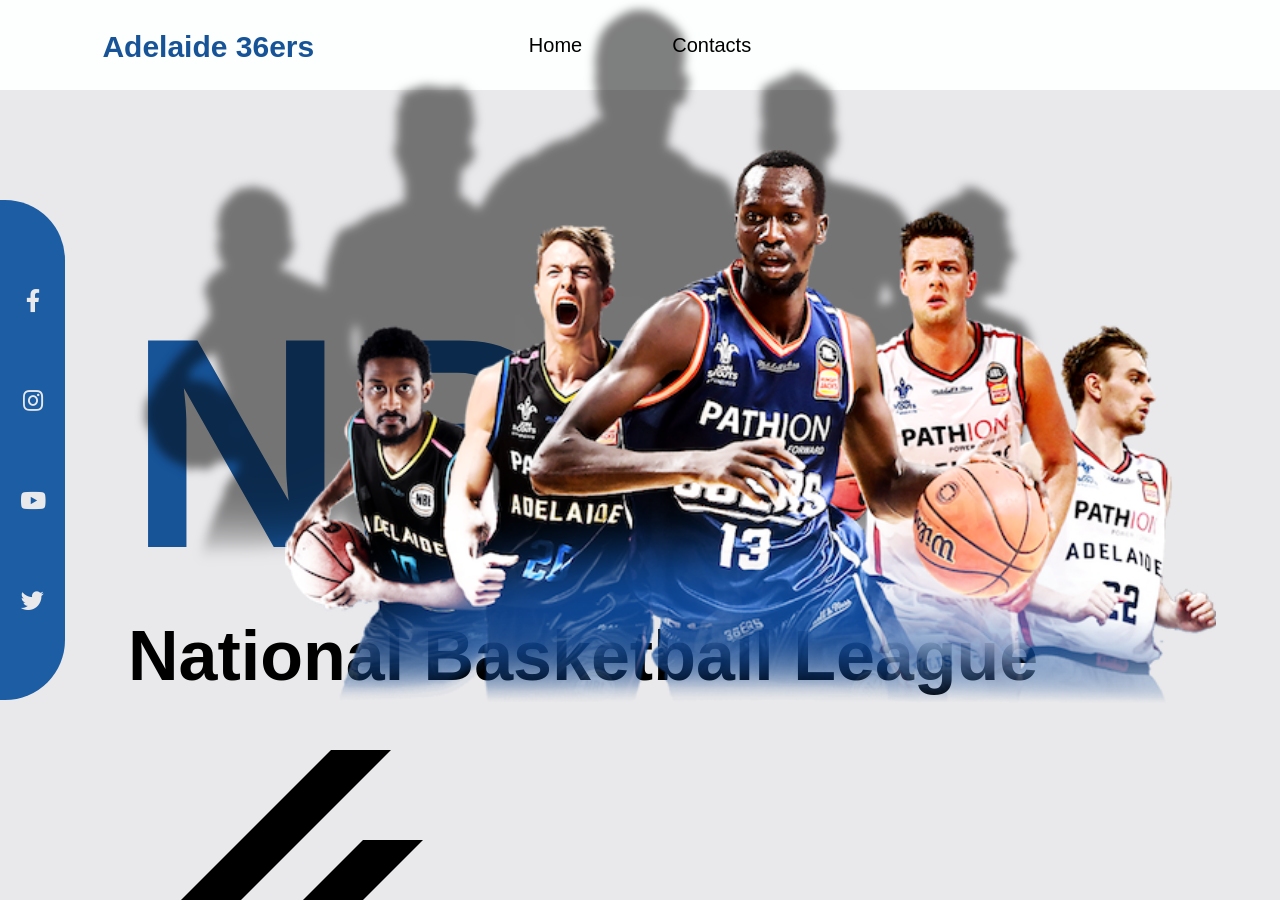
<file: index.htm>
<!DOCTYPE html>
<html lang="en">
  <head>
    <meta charset="UTF-8" />
    <meta http-equiv="X-UA-Compatible" content="IE=edge" />
    <meta name="viewport" content="width=device-width, initial-scale=1.0" />
    <title>Adelaide 36ers not Official Website</title>
    <!-- css link -->
    <link rel="stylesheet" href="css/style.css" />

    <!-- fontawesome CDN -->
    <link
      rel="stylesheet"
      href="https://cdnjs.cloudflare.com/ajax/libs/font-awesome/5.15.3/css/all.min.css"
    />
    <!-- end of fontawesome CDN -->

    <link rel="shortcut icon" href="assets/fav.png" />
  </head>
  <body>
    <div id="container">
      <!-- logo -->
      <div id="logo">Adelaide 36ers</div>

      <!-- navbar -->
      <div id="navbar">
        <ul>
          <li><a href="#">Home</a></li>
          <!--
          <li><a href="#">Blog</a></li>
          <li><a href="#">News</a></li>
          <li><a href="#">Privacy</a></li> 
            -->
          <li><a href="https://www.adelaide36ers.com/pages/club-staff">Contacts</a></li>
          <!-- login Button -->
            <!-- 
          <li id="login"><a href="#">Login</a></li>
            -->
        </ul>
      </div>

      <!-- image -->
      <div id="image">
        <img src="assets/basketball_Player.png" alt="basketball player" />
      </div>

      <!-- content -->
      <div id="content">
        <h2>NBL</h2>
        <h4>National Basketball League</h4>
      </div>

      <!-- icons -->
      <div id="icons">
        <!-- visit => "fontawesome.com" for icons -->
        <a href="https://www.facebook.com/Adelaide36ers"
          ><i class="fab fa-facebook-f"></i
        ></a>
        <a href="https://www.instagram.com/adelaide36ers"
          ><i class="fab fa-instagram"></i
        ></a>
        <a href="https://www.youtube.com/user/36ersTV"
          ><i class="fab fa-youtube"></i
        ></a>
        <a href="https://twitter.com/Adelaide36ers"
          ><i class="fab fa-twitter"></i
        ></a>
      </div>

      <!-- pagination -->
      <div id="pagination">
        <!-- left arrow -->
        <!-- 
        <a href="#"><i class="fas fa-angle-left"></i></a>
        -->
        <!-- right arrow -->
        <!-- 
        <a href="#"><i class="fas fa-angle-right"></i></a>
        -->
      </div>

      <!-- lines -->
      <div id="line1"></div>
      <div id="line2"></div>
    </div>
  </body>
</html>
</file>
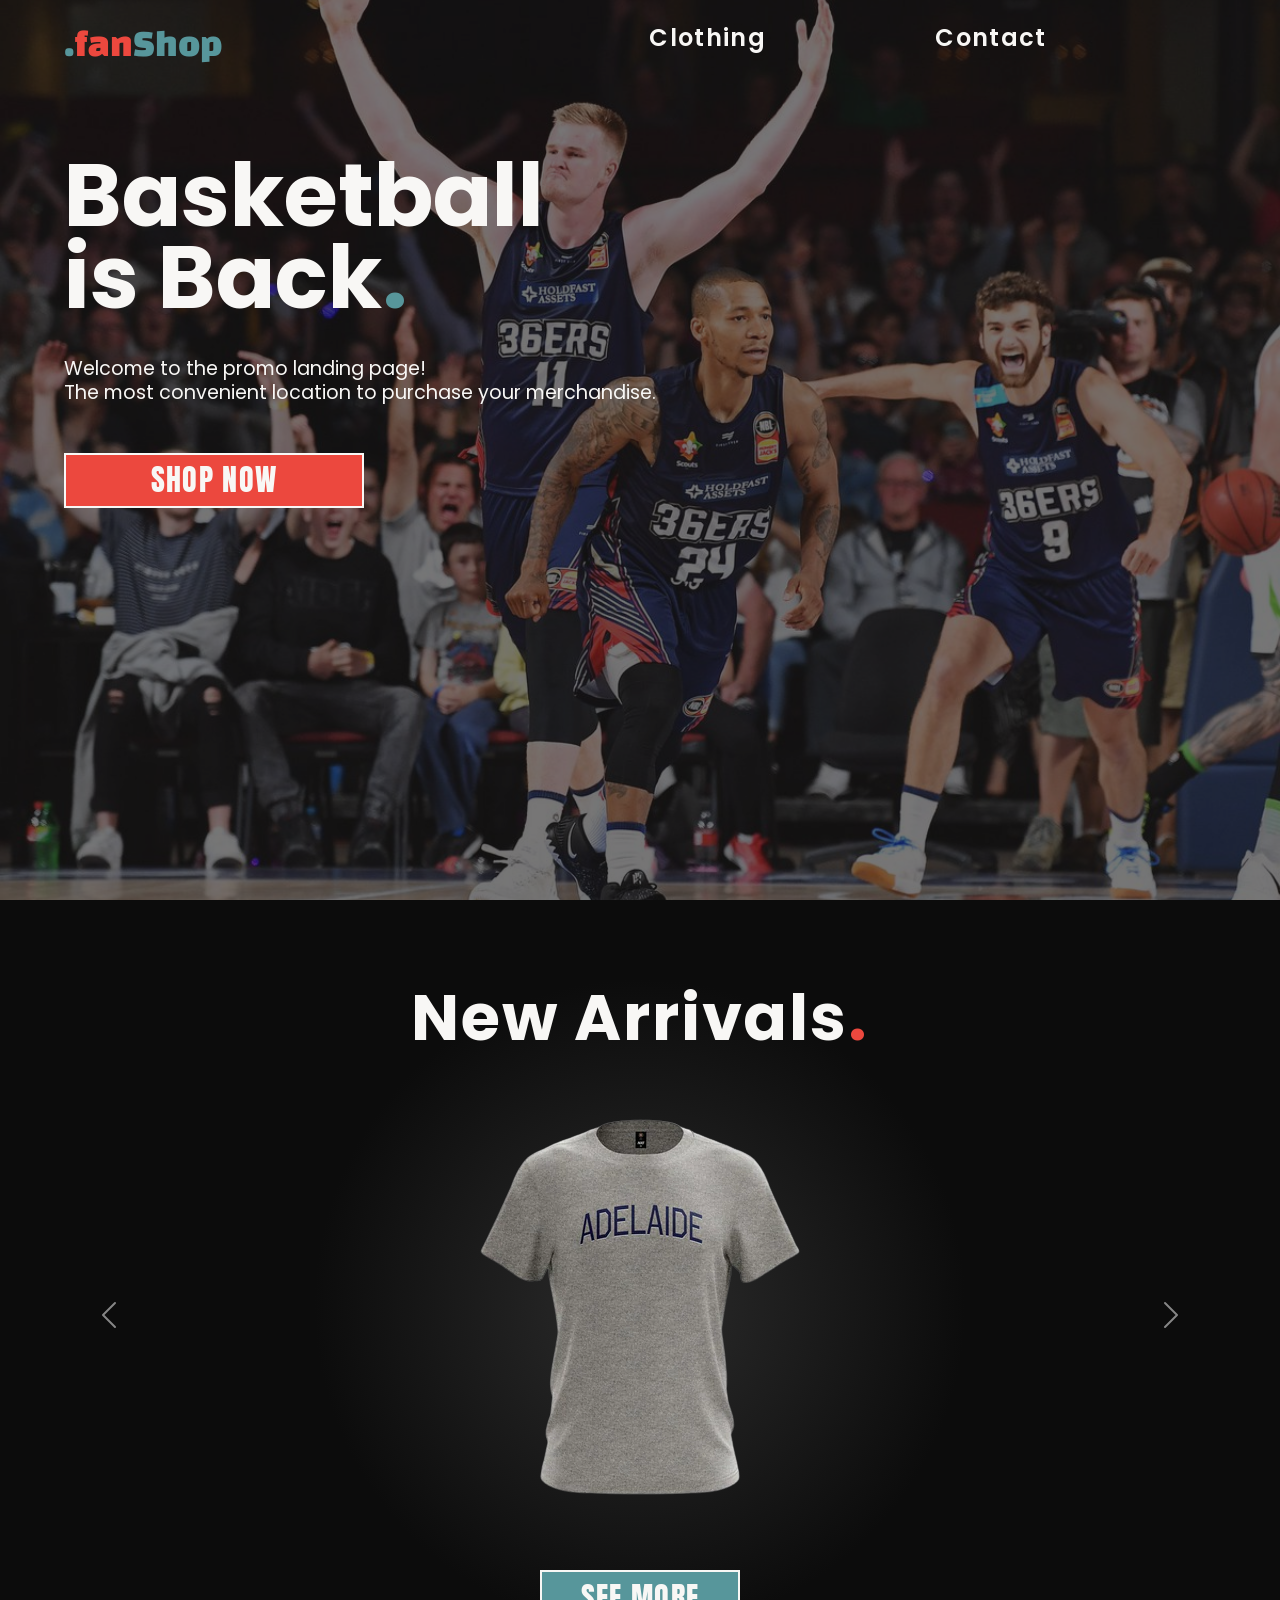
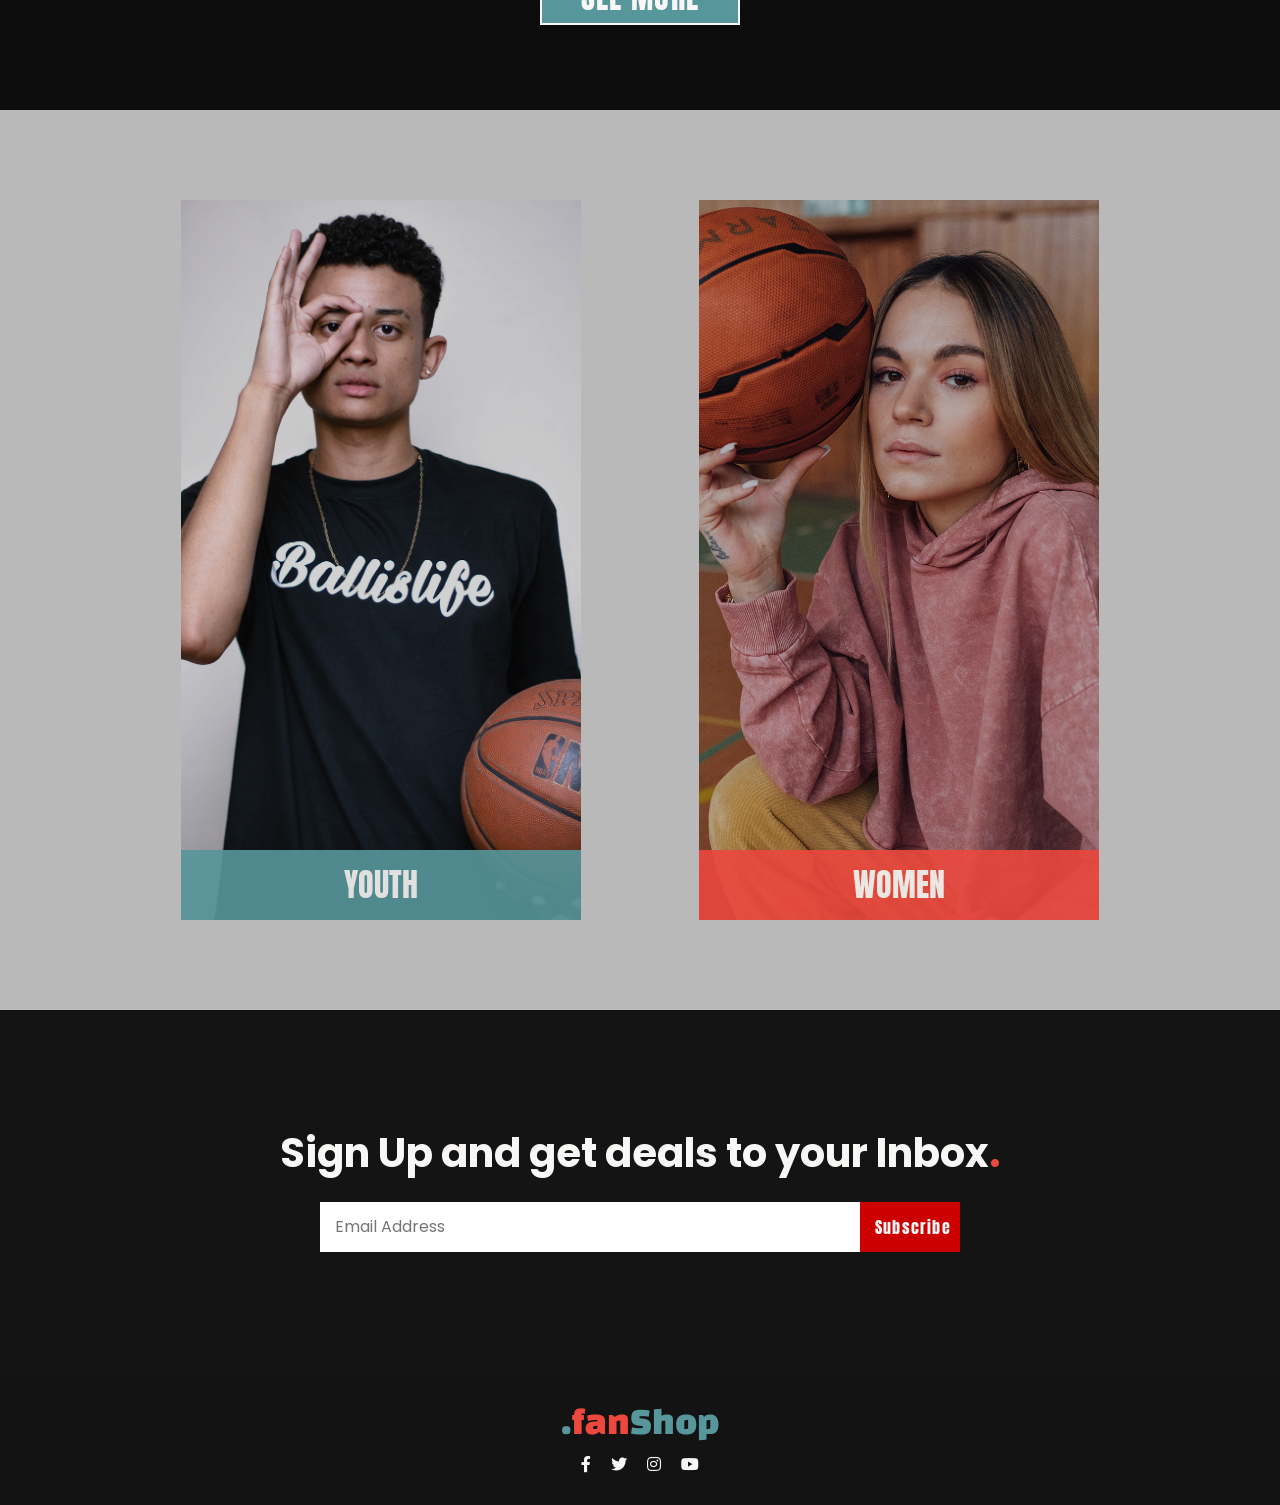
<file: index.html>
<!DOCTYPE html>
<html lang="en">
  <head>
    <meta http-equiv="X-UA-Compatible" content="IE=edge" />

    <title>Adelaide 36ers not Official Website</title>
    <!-- css link -->
    <!-- 
    <link rel="stylesheet" href="css/style.css" />-->

    <!-- fontawesome CDN -->
    <link
      rel="stylesheet"
      href="https://cdnjs.cloudflare.com/ajax/libs/font-awesome/5.15.3/css/all.min.css"
    />
    <!-- end of fontawesome CDN -->

    <link rel="shortcut icon" href="assets/fav.png" />

    <meta charset="UTF-8" />
    <meta name="viewport" content="width=device-width, initial-scale=1.0" />

    <!-- Bootstrap CDN for Carousel -->
    <link
      href="https://cdn.jsdelivr.net/npm/bootstrap@5.0.0-beta1/dist/css/bootstrap.min.css"
      rel="stylesheet"
      integrity="sha384-giJF6kkoqNQ00vy+HMDP7azOuL0xtbfIcaT9wjKHr8RbDVddVHyTfAAsrekwKmP1"
      crossorigin="anonymous"
    />

    <!-- css -->
    <link rel="stylesheet" href="style.css" />

    <!-- google fonts -->
    <link rel="preconnect" href="https://fonts.gstatic.com" />
    <link
      href="https://fonts.googleapis.com/css2?family=Anton&family=Changa+One:ital@0;1&family=Poppins:wght@300;400;500;600;700;800&display=swap"
      rel="stylesheet"
    />

    <!-- font awesome -->
    <!-- 
  <script src="https://kit.fontawesome.com/d7456ee4cf.js" crossorigin="anonymous"></script>-->

    <!-- Bootstrap JS for carousel -->
    <script
      src="https://cdn.jsdelivr.net/npm/bootstrap@5.0.0-beta1/dist/js/bootstrap.bundle.min.js"
      integrity="sha384-ygbV9kiqUc6oa4msXn9868pTtWMgiQaeYH7/t7LECLbyPA2x65Kgf80OJFdroafW"
      crossorigin="anonymous"
    ></script>
  </head>
  <body>
    <header>
      <div class="navWrapper">
        <nav class="menuBar">
          <div class="logoContainer">
            <h4 class="logo">
              <span class="red"><span class="blue">.</span>fan</span
              ><span class="blue">Shop</span>
            </h4>
          </div>
          <div class="navigationContainer">
            <ul class="navLinks">
              <!-- 
              <li><a class="navLink" href="#">Arrivals</a></li>-->
              <li>
                <a
                  class="navLink"
                  href="https://adelaide36ersstore.com/collections"
                  >Clothing</a
                >
              </li>
              <!-- 
              <li><a class="navLink" href="#">Newsletter</a></li>-->
              <li>
                <a
                  class="navLink"
                  href="https://www.adelaide36ers.com/pages/club-staff"
                  >Contact</a
                >
              </li>
            </ul>
          </div>
        </nav>
      </div>

      <div class="textWrapper">
        <div class="textContainer">
          <h1 class="mainHeading">
            Basketball<br />
            is Back<span class="blue">.</span>
          </h1>
          <h2 class="subHeading">
            Welcome to the promo landing page!<br />
            The most convenient location to purchase your merchandise.
          </h2>
          <span
            ><button
              class="mainButton"
              onclick="window.location.href='https://adelaide36ersstore.com';"
            >
              Shop now
            </button></span
          >
        </div>
      </div>
    </header>

    <main>
      <section class="newArrivals">
        <h2 class="text-center">New Arrivals<span class="red">.</span></h2>
        <div
          id="carouselExampleCaptions"
          class="carousel slide"
          data-bs-ride="carousel"
        >
          <div class="carousel-inner">
            <div class="carousel-item active">
              <img
                src="images/1.png"
                class="d-block w-30 mx-auto img-fluid"
                alt="..."
              />
            </div>
            <div class="carousel-item">
              <img
                src="images/2.png"
                class="d-block w-30 mx-auto img-fluid"
                alt="..."
              />
            </div>
            <div class="carousel-item">
              <img
                src="images/3.png"
                class="d-block w-30 mx-auto img-fluid"
                alt="..."
              />
            </div>
          </div>
          <a
            class="carousel-control-prev"
            href="#carouselExampleCaptions"
            role="button"
            data-bs-slide="prev"
          >
            <span class="carousel-control-prev-icon" aria-hidden="true"></span>
            <span class="visually-hidden">Previous</span>
          </a>
          <a
            class="carousel-control-next"
            href="#carouselExampleCaptions"
            role="button"
            data-bs-slide="next"
          >
            <span class="carousel-control-next-icon" aria-hidden="true"></span>
            <span class="visually-hidden">Next</span>
          </a>
        </div>
        <div class="btnContainer">
          <!-- <button class="button redBack">Add to cart</button> -->
          <button
            class="button blueBack"
            onclick="window.location.href='https://adelaide36ersstore.com/collections/new';"
          >
            See more
          </button>
        </div>
      </section>

      <section class="clothingSection">
        <div class="clothingWrapper">
          <div class="clothingContainer">
            <a href="https://adelaide36ersstore.com/collections/youth">
              <div class="leftImg imageStyle"></div>
              <div class="bottomBtn blueBack">
                <p>YOUTH</p>
              </div>
            </a>
          </div>
          <div class="clothingContainer">
            <a href="https://adelaide36ersstore.com/collections/women">
              <div class="rightImg imageStyle"></div>
              <div class="bottomBtn redBack">
                <p>WOMEN</p>
              </div>
            </a>
          </div>
        </div>
      </section>

      <section class="newsletter">
        <h1>Sign Up and get deals to your Inbox<span class="red">.</span></h1>

        <form action="https://formspree.io/f/mknybekg" method="POST">
          <input type="email" placeholder="Email Address" name="email" />
          <button class="subscribe" type="submit">Subscribe</button>
        </form>
      </section>
    </main>

    <footer>
      <h4 class="logo">
        <span class="red"><span class="blue">.</span>fan</span
        ><span class="blue">Shop</span>
      </h4>
      <div class="socialContainer">
        <a href="https://www.facebook.com/Adelaide36ers"
          ><i class="fab fa-facebook-f"></i
        ></a>
        <a href="https://twitter.com/Adelaide36ers"
          ><i class="fab fa-twitter"></i
        ></a>
        <a href="https://www.instagram.com/adelaide36ers"
          ><i class="fab fa-instagram"></i
        ></a>
        <a href="https://www.youtube.com/user/36ersTV"
          ><i class="fab fa-youtube"></i
        ></a>
      </div>
    </footer>
  </body>
</html>
</file>
<file: css/style.css>
*
{
    padding: 0;
    margin: 0;
    font-family: sans-serif;
    box-sizing: border-box;
}
#container
{
    height: 100vh;
    width: 100%;
    position: relative;
    top: 0;
    left: 0;
    background: #e9e9eb;
}
/* logo */
#container #logo
{
    position: absolute;
    left: 8%;
    top: 30px;
    font-size: 30px;
    z-index: 997;
    font-weight: bold;
    color: #165397;
}
/* navbar */
#navbar
{
    height: 90px;
    width: 100%;
    position: absolute;
    top: 0;
    left: 0;
    background: #fdfefe;
    display: grid;
    place-items: center;
}
#navbar ul
{
    list-style: none;
    display: flex;
    flex-direction: row;
}
#navbar ul li
{
    font-size: 20px;
    margin: 0 45px;
}
#navbar ul li a
{
    text-decoration: none;
    color: #000;
}
#navbar ul li a:hover
{
    color: #165397;
}
/* login button */
#navbar ul #login
{
    height: 50px;
    width: 120px;
    position: absolute;
    top: 20px;
    right: 7%;
    display: grid;
    place-items: center;
    background: #165397;
    border-radius: 10px 20px;
}
#navbar ul #login a
{
    color: #e9e9eb;
}
#navbar ul #login:hover
{
    background: #000;
}
/* image */
#image
{
    position: absolute;
    top: calc(50% - 300px);
    right: 5%;
    z-index: 999;
}
#image img
{
    height: 600px;
    filter: drop-shadow(-140px -140px 5px rgba(0,0,0,0.5));
    transition: 0.5s;
}
#image img:hover
{
    filter: drop-shadow(0px 0px 5px rgba(0,0,0,0.5));

}
/* content */
#content
{
    position: absolute;
    top: 30%;
    left: 10%;
    z-index: 996;
}
#content h2
{
    font-size: 300px;
    color: #165397;
}
#content:hover h2
{
    color: #000;
    transition: 0.5s;
}
#content h4
{
    font-size: 70px;
    color: #000;
}
#content:hover h4
{
    color: #165397;
    transition: 0.5s;
}
/* icons */
#icons
{
    height: 500px;
    width: 65px;
    position: absolute;
    left: 0;
    top: calc(50% - 250px);
    background: #1c5da4;
    border-radius: 0 60px 60px 0;
    display: flex;
    justify-content: center;
    align-items: center;
    flex-direction: column;
    z-index: 998;
}
#icons:hover
{
    background: #000;
}
#icons a
{
    text-decoration: none;
    height: 40px;
    width: 40px;
    font-size: 23px;
    color: #e9e9eb;
    display: grid;
    place-items: center;
    margin: 30px 0
}
#icons a:hover
{
    color: #1b66bb;
}
/* pagination */
#pagination
{
    position: absolute;
    bottom: 4%;
    right: 20%;
    z-index: 995;
}
#pagination a
{
    text-decoration: none;
    color: #000;
    font-size: 70px;
    margin: 0 30px;
    transition: 0.5s;
}
#pagination a:hover
{
    color: #165397;
}
/* lines */
#line1,#line2
{
    height: 150px;
    width: 60px;
    background: #000;
    position: absolute;
    bottom: 0;
    left: 20%;
    transform: skewX(-45deg);
}
#line2
{
    height: 60px;
    left: 26%;
}
</file>
<file: style.css>
* {
  box-sizing: border-box;
  margin: 0;
  padding: 0;
}

body {
  font-family: "Poppins", sans-serif;
}

button {
  font-family: "Anton", sans-serif;
}

.red {
  color: #ec483e;
}

.blue {
  color: #57969b;
}

.redBack {
  background-color: #ec483e;
}

.blueBack {
  background-color: #57969b;
}

header {
  width: 100%;
  height: 100vh;
  display: flex;
  flex-direction: column;
  background-image: url("images/basketball.jpeg");
  background-size: cover;
  background-position: center;
  background-repeat: no-repeat;
  position: relative;
  z-index: 0;
}

header::after {
  content: "";
  z-index: 1;
  position: absolute;
  background-color: rgba(29, 28, 28, 0.6);
  top: 0;
  bottom: 0;
  left: 0;
  right: 0;
  background-size: cover;
}

/* NAVIGATION BAR */

.navWrapper {
  display: flex;
  justify-content: center;
  z-index: 3;
}

.menuBar {
  display: flex;
  width: 90%;
  padding: 20px 0px 0px 0px;
}

.logoContainer,
.navigationContainer {
  display: flex;
}

.logoContainer {
  flex: 1;
  justify-content: flex-start;
}

.logo {
  font-family: "Changa One", sans-serif;
  font-weight: 400;
  font-size: 2.4rem;
  cursor: pointer;
}

.navigationContainer {
  flex: 2;
}

.navLinks {
  display: flex;
  justify-content: space-evenly;
  flex: 1;
  list-style: none;
}

.navLink {
  text-decoration: none;
  color: #f8f7f5;
  font-size: 1.5rem;
  font-weight: 600;
  cursor: pointer;
  font-family: "Poppins", sans-serif;
  letter-spacing: 1.3px;
  position: relative;
}

.navLink:after {
  content: "";
  position: absolute;
  bottom: 0;
  left: 0;
  height: 2px;
  width: 0;
  transition: width 0.5s ease 0s, left 0.5s ease 0s;
  background: #f8f7f5;
}
.navLink:hover:after {
  width: 100%;
  left: 0;
}

.navLink:hover {
  color: #f8f7f5;
}

/* HEADER TEXT AND BUTTON */
.textWrapper {
  display: flex;
  justify-content: center;
  z-index: 3;
}

.textContainer {
  display: flex;
  flex-direction: column;
  width: 90%;
}

.mainHeading {
  color: #f8f7f5;
  font-size: 5.5rem;
  font-weight: bold;
  line-height: 82px;
  margin-top: 7%;
}

.subHeading {
  color: #f8f7f5;
  font-size: 1.2rem;
  padding-top: 30px;
  font-weight: 400;
  line-height: 24px;
}

.mainButton {
  height: 55px;
  width: 300px;
  margin-top: 40px;
  border: 2px solid #f8f7f5;
  background: #ec483e;
  color: #f8f7f5;
  cursor: pointer;
  font-size: 1.9rem;
  letter-spacing: 1.3px;
  text-transform: uppercase;
}

/* NEW ARRIVALS SECTION */
.newArrivals {
  display: flex;
  flex-direction: column;
  justify-content: center;
  padding: 15px;
  height: 90vh;
  background: radial-gradient(circle, rgb(44, 44, 44) 0%, rgb(12, 12, 12) 43%);
}

.newArrivals > h2 {
  font-size: 4rem;
  letter-spacing: 1.8px;
  font-weight: bold;
  color: #f8f7f5;
}

.btnContainer {
  display: flex;
  justify-content: center;
}

.button {
  height: 55px;
  width: 200px;
  margin: 5px;
  border: 2px solid #f8f7f5;
  color: #f8f7f5;
  cursor: pointer;
  font-size: 1.9rem;
  letter-spacing: 1.3px;
  text-transform: uppercase;
}

/* CLOTHING SECTION */

.clothingSection {
  display: flex;
  justify-content: center;
  align-items: center;
  width: 100%;
  height: 100vh;
  background-image: url("images/clothingBack.jpg");
  background-size: cover;
  background-position: center;
  background-repeat: no-repeat;
  background-attachment: fixed;
  position: relative;
  z-index: 0;
}

.clothingSection::after {
  content: "";
  z-index: 1;
  position: absolute;
  background-color: rgba(80, 80, 80, 0.4);
  top: 0;
  bottom: 0;
  left: 0;
  right: 0;
  background-size: cover;
}

.clothingWrapper {
  display: flex;
  justify-content: space-evenly;
  width: 90%;
  height: 80vh;
  z-index: 3;
}

.clothingContainer {
  width: 400px;
  position: relative;
  overflow: hidden;
}

.leftImg {
  background-image: url("images/pexels-wallace-chuck-3152044.jpg");
  position: relative;
}

.rightImg {
  background-image: url("images/pexels-kool-shooters-6076451.jpg");
  position: relative;
}

.leftImg::after,
.rightImg::after {
  content: "";
  position: absolute;
  top: 0;
  bottom: 0;
  left: 0;
  right: 0;
  background-color: rgba(29, 28, 28, 0.2);
  background-size: cover;
}

.leftImg:hover::after,
.rightImg:hover::after {
  content: "";
  position: absolute;
  top: 0;
  bottom: 0;
  left: 0;
  right: 0;
  background-color: rgba(29, 28, 28, 0.4);
  background-size: cover;
}

.imageStyle {
  position: absolute;
  top: 0;
  bottom: 0;
  left: 0;
  right: 0;
  background-size: cover;
  background-position: center;
  height: auto;
  transition: 0.5s ease-in;
}

.imageStyle:hover {
  transform: scale(1.1);
  transition: 0.5s ease-out;
  cursor: pointer;
}

.bottomBtn {
  width: 100%;
  height: 70px;
  position: absolute;
  bottom: 0;
  opacity: 90%;
  font-family: Anton;
  display: flex;
  justify-content: center;
  align-items: center;
}

.bottomBtn:hover {
  border: 2px solid #f8f7f5;
}

.bottomBtn > p {
  text-decoration: none;
  color: #f8f7f5;
  font-size: 2rem;
  margin: 0;
  padding: 0;
}

.newsletter {
  height: 40vh;
  display: flex;
  flex-direction: column;
  justify-content: center;
  align-items: center;
  background-color: #141414;
}

.newsletter > h1 {
  padding: 0;
  margin: 0;
  text-align: center;
  color: #f8f7f5;
  font-weight: bold;
  font-size: 2.5rem;
}

form {
  position: relative;
  width: 50%;
  margin-top: 25px;
}

input[type="email"] {
  height: 50px;
  width: 100%;
  padding: 0 15px;
  border: none;
}

input[type="email"]:focus {
  outline: none;
}

.subscribe {
  position: absolute;
  top: 0;
  bottom: 0;
  right: 0;
  width: 100px;
  height: 50px;
  padding: 0 15px;
  letter-spacing: 1.2px;
  background-color: #cc0000;
  color: #f8f7f5;
  border: none;
  outline: none;
}

footer {
  display: flex;
  flex-direction: column;
  align-items: center;
  justify-content: center;
  background-color: #131313;
  height: 15vh;
}

.socialContainer {
  display: flex;
  justify-content: space-between;
}

footer > h4 {
  font-size: 5rem;
}

.socialContainer a {
  text-decoration: none;
  color: #f8f7f5;
  padding-left: 10px;
  padding-right: 10px;
}

@media screen and (max-width: 1024px) {
  header {
    height: 95vh;
  }
  .menuBar {
    flex-direction: column;
  }
  .logoContainer {
    flex-direction: column;
    align-items: center;
    justify-content: flex-end;
  }
  .navLinks {
    flex-direction: column;
    align-items: center;
    justify-content: center;
  }
  .textContainer {
    align-items: center;
  }
  .mainHeading {
    font-size: 4rem;
    text-align: center;
    line-height: 60px;
  }
  .subHeading {
    display: none;
  }
  .mainButton {
    margin-top: 40px;
  }
  .newArrivals {
    padding: 0;
    background: radial-gradient(
      circle 550px,
      rgb(44, 44, 44) 0%,
      rgb(12, 12, 12) 43%
    );
    height: 80vh;
  }
  .newArrivals > h2 {
    font-size: 3rem;
    margin-bottom: 20px;
  }
  .btnContainer {
    flex-direction: column;
    align-items: center;
  }
  form {
    width: 90%;
  }
  .newsletter > h1 {
    font-size: 1.8rem;
  }
}
</file>
